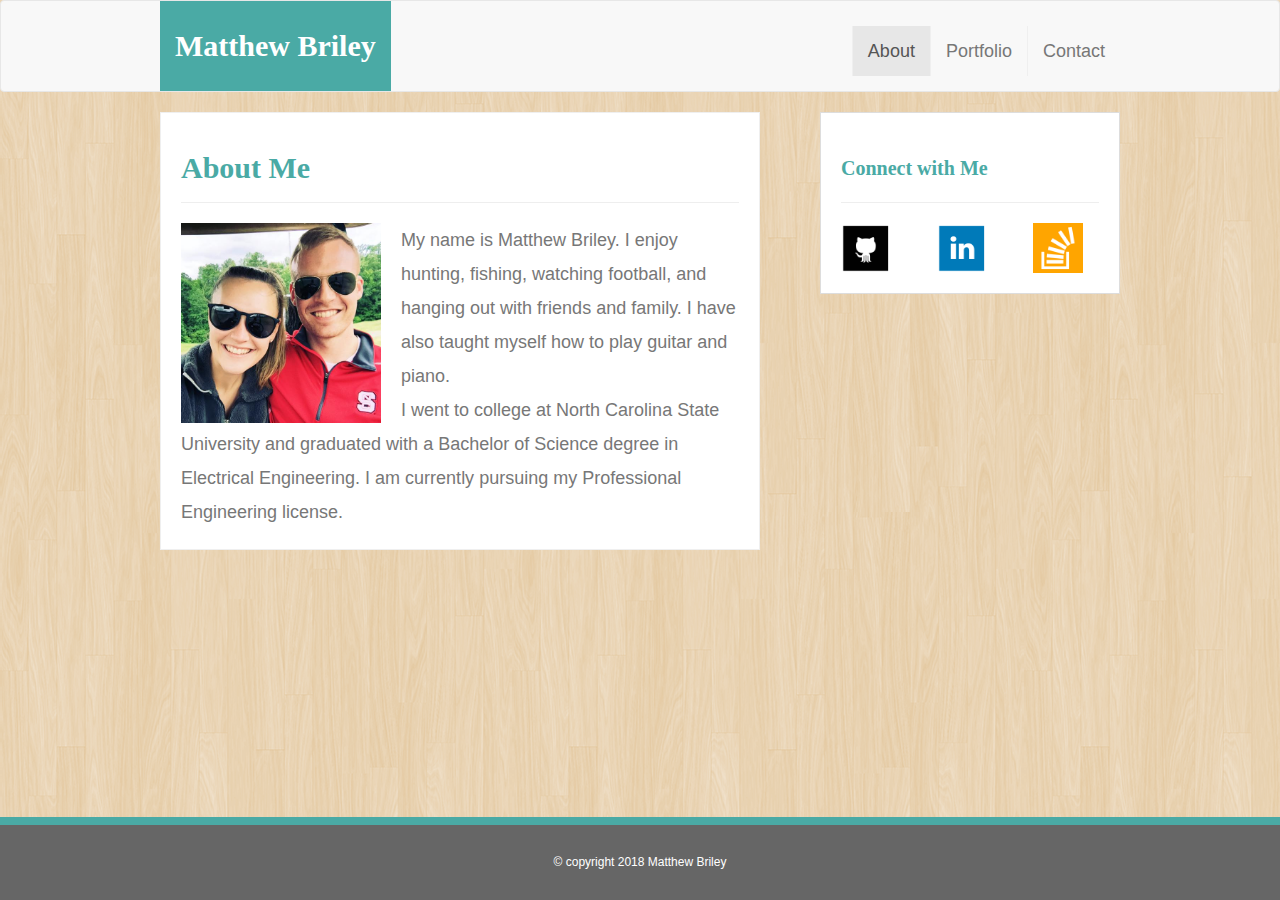
<file: index.html>
<!DOCTYPE html>
<html lang="en">
<head>
    <meta charset="UTF-8">
    <meta name="viewport" content="width=device-width, initial-scale=1.0">
    <meta http-equiv="X-UA-Compatible" content="ie=edge">
    <title>Document</title>
    <link rel="stylesheet" href="https://maxcdn.bootstrapcdn.com/bootstrap/3.3.6/css/bootstrap.min.css">
    <link rel="stylesheet" href="assets/css/style.css">
</head>

<body>

    <nav class="navbar navbar-default">
        <div class="container" id="topbar">
            <div class="navbar-header">
                <a class="navbar-brand" id="home" href="index.html">Matthew Briley</a>
            </div>
            <ul class="nav navbar-nav navbar-right">
                <li class="active">
                    <a class="nav-link" href="index.html">About</a>
                </li>
                <li>
                    <a class="nav-link" href="portfolio.html">Portfolio</a>
                </li>
                <li>
                    <a class="nav-link" href="contact.html">Contact</a>
                </li>
            </ul>
        </div>
    </nav>
    
    <div class="container mbody">
        <div class="row">

            <!-- Main Content -->
            <div class="col-md-8 col-sm-12 col-xs-12" id="main-box">
                <div class="page-header">
                    <h1 class="box-head">
                        About Me
                    </h1>
                </div>
                <span class="border-bottom"></span>
                <div class="row">
                    <div class="col-md-12">
                        <img class="pull-left" src="assets/images/me.jpg" id="mypic">
                        My name is Matthew Briley. I enjoy hunting, fishing, watching football, and hanging out with friends and family. I have
                        also taught myself how to play guitar and piano.
                        <br>
                        I went to college at North Carolina State University and graduated with
                        a Bachelor of Science degree in Electrical Engineering. I am currently pursuing my Professional Engineering license.
                    </div>
                </div>
            </div>

            <!-- Sidebar -->
            <div class="col-md-4 col-sm-12 col-xs-12" id="sidebar">
                <div class="page-header">
                    <h3 class="sidebar-head">
                        Connect with Me
                    </h3>
                </div>

                <div class="row">
                    <div class="col-md-4 col-sm-4 col-xs-4">
                        <!-- Github -->
                        <a href="https://github.com/mcbriley">
                            <img class="sm" src="assets/images/github.png" alt="Github">
                        </a>
                    </div>
                    <div class="col-md-4 col-sm-4 col-xs-4">
                        <!-- LinkedIn -->
                        <a href="https://www.linkedin.com/in/mcbriley/">
                            <img class="sm" src="assets/images/linkedin.png" alt="LinkedIn">
                        </a>
                    </div>
                    <div class="col-md-4 col-sm-4 col-xs-4">
                        <!-- StackOverflow -->
                        <a href="https://stackoverflow.com/users/9028912/matthew-briley">
                            <img class="sm" src="assets/images/stackoverflow.png" alt="StackOverflow">
                        </a>
                    </div>
                </div>
            </div>

        </div>
    </div>

    <footer class="container-fluid">
        <div class="row">
            <div class="col-md-12">
                 &copy copyright 2018 Matthew Briley
            </div>
        </div>
    </footer>
</body>
</html>
</file>
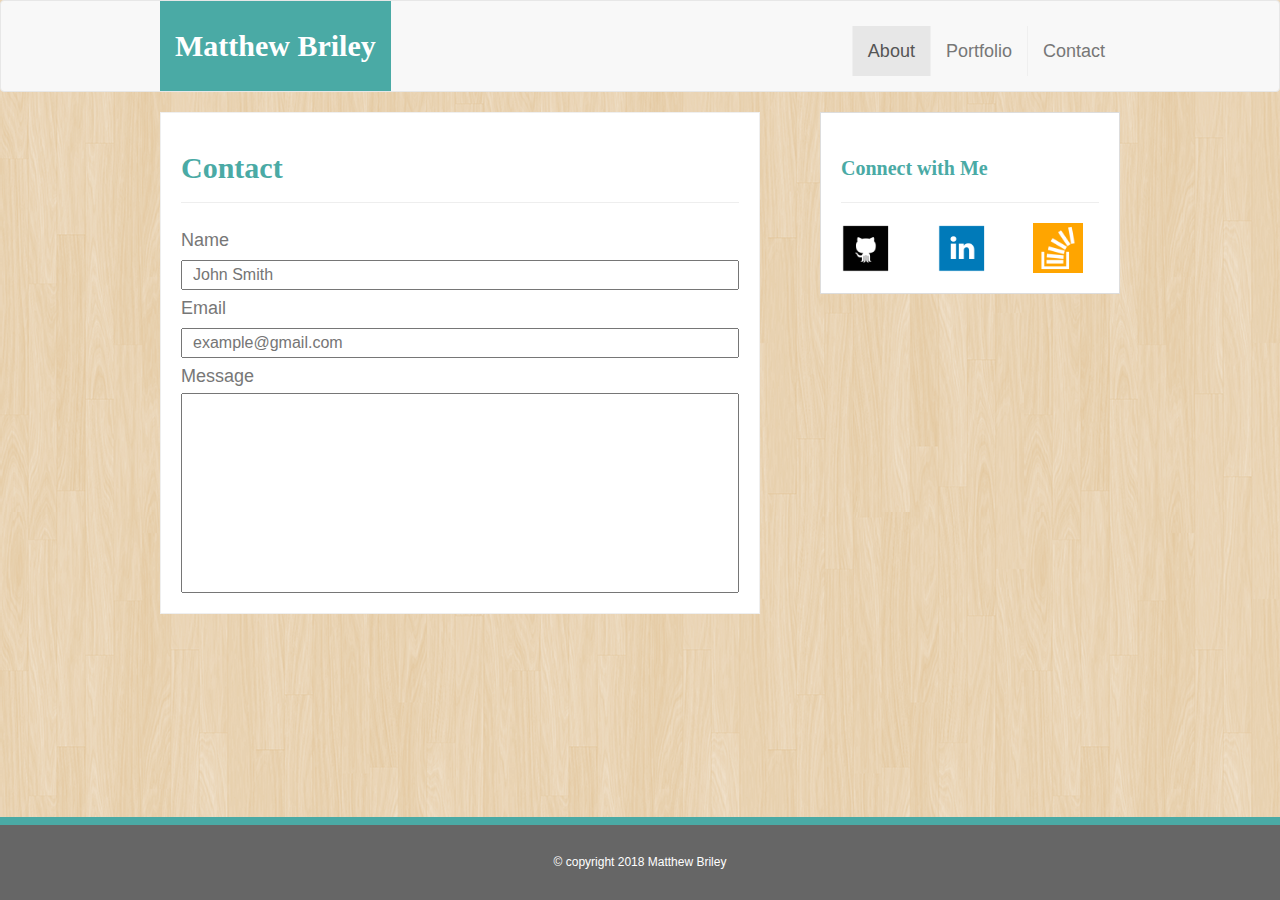
<file: contact.html>
<!DOCTYPE html>
<html lang="en">

<head>
    <meta charset="UTF-8">
    <meta name="viewport" content="width=device-width, initial-scale=1.0">
    <meta http-equiv="X-UA-Compatible" content="ie=edge">
    <title>Document</title>
    <link rel="stylesheet" href="https://maxcdn.bootstrapcdn.com/bootstrap/3.3.6/css/bootstrap.min.css">
    <link rel="stylesheet" href="assets/css/style.css">
</head>

<body>

    <nav class="navbar navbar-default">
        <div class="container" id="topbar">
            <div class="navbar-header">
                <a class="navbar-brand" id="home" href="index.html">Matthew Briley</a>
            </div>
            <ul class="nav navbar-nav navbar-right">
                <li class="active">
                    <a class="nav-link" href="index.html">About</a>
                </li>
                <li>
                    <a class="nav-link" href="portfolio.html">Portfolio</a>
                </li>
                <li>
                    <a class="nav-link" href="contact.html">Contact</a>
                </li>
            </ul>
        </div>
    </nav>

    <div class="container mbody">
        <div class="row">

            <!-- Main Content -->
            <div class="col-md-8 col-sm-12 col-xs-12" id="main-box">
                <div class="page-header">
                    <h1 class="box-head">
                        Contact
                    </h1>
                </div>
                <span class="border-bottom"></span>
                <div class="row">
                    <div class="col-md-12">
                        <form>
                            Name
                            <br>
                            <input class="input" type="text" placeholder="John Smith">
                            <br> Email
                            <br>
                            <input class="input" type="text" placeholder="example@gmail.com">
                            <br> Message
                            <br>
                            <input class="message" type="text" name="">
                        </form>
                    </div>
                </div>
            </div>

            <!-- Sidebar -->
            <div class="col-md-4 col-sm-12 col-xs-12" id="sidebar">
                <div class="page-header">
                    <h3 class="sidebar-head">
                        Connect with Me
                    </h3>
                </div>

                <div class="row">
                    <div class="col-md-4 col-sm-4 col-xs-4">
                        <!-- Github -->
                        <a href="https://github.com/mcbriley">
                            <img class="sm" src="assets/images/github.png" alt="Github">
                        </a>
                    </div>
                    <div class="col-md-4 col-sm-4 col-xs-4">
                        <!-- LinkedIn -->
                        <a href="https://www.linkedin.com/in/mcbriley/">
                            <img class="sm" src="assets/images/linkedin.png" alt="LinkedIn">
                        </a>
                    </div>
                    <div class="col-md-4 col-sm-4 col-xs-4">
                        <!-- StackOverflow -->
                        <a href="https://stackoverflow.com/users/9028912/matthew-briley">
                            <img class="sm" src="assets/images/stackoverflow.png" alt="StackOverflow">
                        </a>
                    </div>
                </div>
            </div>

        </div>
    </div>

    <footer class="container-fluid">
        <div class="row">
            <div class="col-md-12">
                &copy copyright 2018 Matthew Briley
            </div>
        </div>
    </footer>
</body>

</html>
</file>
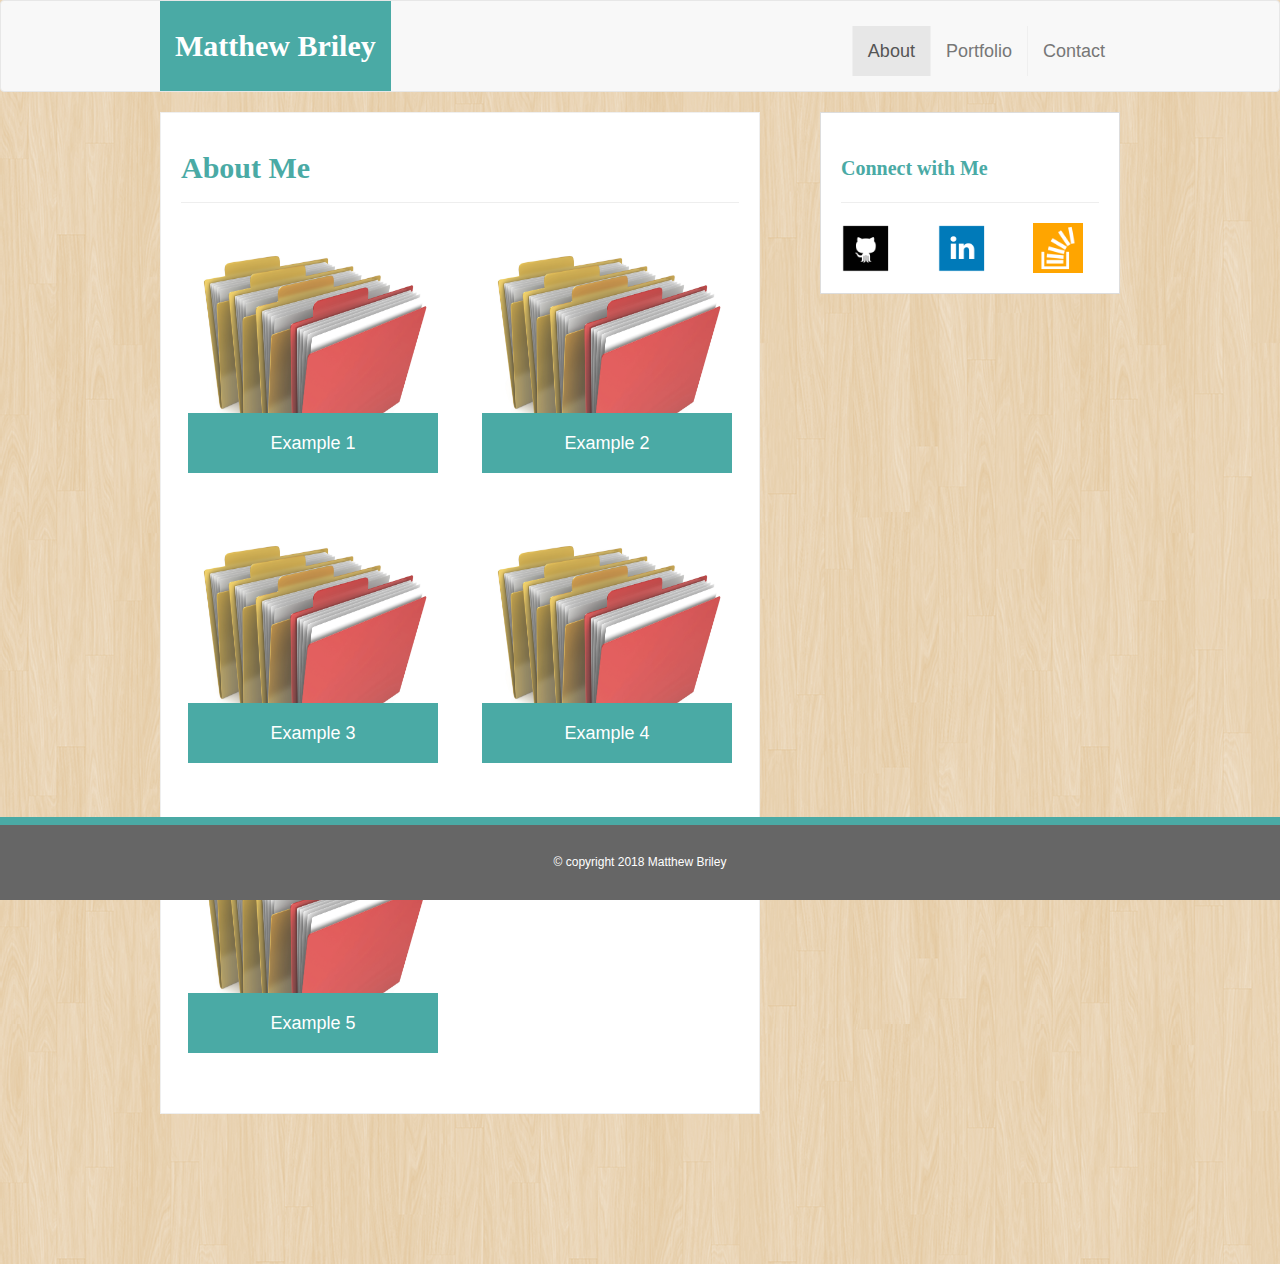
<file: portfolio.html>
<!DOCTYPE html>
<html lang="en">

<head>
    <meta charset="UTF-8">
    <meta name="viewport" content="width=device-width, initial-scale=1.0">
    <meta http-equiv="X-UA-Compatible" content="ie=edge">
    <title>Document</title>
    <link rel="stylesheet" href="https://maxcdn.bootstrapcdn.com/bootstrap/3.3.6/css/bootstrap.min.css">
    <link rel="stylesheet" href="assets/css/style.css">
</head>

<body>

    <nav class="navbar navbar-default">
        <div class="container" id="topbar">
            <div class="navbar-header">
                <a class="navbar-brand" id="home" href="index.html">Matthew Briley</a>
            </div>
            <ul class="nav navbar-nav navbar-right">
                <li class="active">
                    <a class="nav-link" href="index.html">About</a>
                </li>
                <li>
                    <a class="nav-link" href="portfolio.html">Portfolio</a>
                </li>
                <li>
                    <a class="nav-link" href="contact.html">Contact</a>
                </li>
            </ul>
        </div>
    </nav>

    <div class="container mbody">
        <div class="row">

            <!-- Main Content -->
            <div class="col-md-8 col-sm-12 col-xs-12" id="main-box">
                <div class="page-header">
                    <h1 class="box-head">
                        About Me
                    </h1>
                </div>
                <span class="border-bottom"></span>
                <div class="row">

                    <div class="col-md-6 col-sm-12 col-xs-12">
                        <div class="gallery">
                            <img class="gallery-img" src="assets/images/portfolio.jpg" alt="example">
                        
                            <h4>
                                Example 1
                            </h4>
                        </div>
                    </div>

                    <div class="col-md-6 col-sm-12 col-xs-12">
                        <div class="gallery">
                            <img class="gallery-img" src="assets/images/portfolio.jpg" alt="example">
                        
                            <h4>
                                Example 2
                            </h4>
                        </div>
                    </div>
                </div>
                
                <div class="row">

                    <div class="col-md-6 col-sm-12 col-xs-12">
                        <div class="gallery">
                            <img class="gallery-img" src="assets/images/portfolio.jpg" alt="example">
                        
                            <h4>
                                Example 3
                            </h4>
                        </div>
                    </div>
                    <div class="col-md-6 col-sm-12 col-xs-12">
                        <div class="gallery">
                            <img class="gallery-img" src="assets/images/portfolio.jpg" alt="example">
                        
                            <h4>
                                Example 4
                            </h4>
                        </div>
                    </div>
                </div>
                        
                <div class="row">
                    <div class="col-md-6 col-sm-12 col-xs-12">
                        <div class="gallery">
                            <img class="gallery-img" src="assets/images/portfolio.jpg" alt="example">
                        
                            <h4>
                                Example 5
                            </h4>
                        </div>
                    </div>
                </div>
            </div>

            <!-- Sidebar -->
            <div class="col-md-4 col-sm-12 col-xs-12" id="sidebar">
                <div class="page-header">
                    <h3 class="sidebar-head">
                        Connect with Me
                    </h3>
                </div>
            
                <div class="row">
                    <div class="col-md-4 col-sm-4 col-xs-4">
                        <!-- Github -->
                        <a href="https://github.com/mcbriley">
                            <img class="sm" src="assets/images/github.png" alt="Github">
                        </a>
                    </div>
                    <div class="col-md-4 col-sm-4 col-xs-4">
                        <!-- LinkedIn -->
                        <a href="https://www.linkedin.com/in/mcbriley/">
                            <img class="sm" src="assets/images/linkedin.png" alt="LinkedIn">
                        </a>
                    </div>
                    <div class="col-md-4 col-sm-4 col-xs-4">
                        <!-- StackOverflow -->
                        <a href="https://stackoverflow.com/users/9028912/matthew-briley">
                            <img class="sm" src="assets/images/stackoverflow.png" alt="StackOverflow">
                        </a>
                    </div>
                </div>
            </div>
        </div>
    </div>
  

    <footer class="container-fluid">
        <div class="row">
            <div class="col-md-12">
                &copy copyright 2018 Matthew Briley
            </div>
        </div>
    </footer>
</body>

</html>
</file>
<file: assets/css/style.css>
body{
    background: url(../images/retina_wood.png);
    font-family: Arial, "Helvetica Neue", Helvetica, sans-serif;
    font-size: 18px;
    line-height: 34px;
    color: #777;
}

#mypic{
    width:200px;
    height:200px;
    margin-right: 20px;
}

#home{
    background: #4aaaa5;
    height: 90px;
    color: white;
    font-family: Georgia, 'Times New Roman', Times, serif;
    font-size: 30px;
    font-weight: 700;
    line-height: 60px;
    text-align: center;
}

#topbar{
    width: 100%;
    max-width: 960px;
    margin: 0 auto;
}

.nav-link{
    color: #999;
    border-left: 1px solid #efefef;
    margin-top: 25px;
}

.mbody{
    width: 100%;
    max-width: 960px;
    margin: 0 auto 130px;
}

.padding{
    padding:0 10px 0 10px;
}

#main-box{
    border: 1px solid #efefef;
    padding: 0 20px 20px 20px;
    background: white;
    margin-bottom: 20px;
    max-width: 600px;
    margin-right: 60px;
}

.box-head{
    font-family: Georgia, Times, "Times New Roman", serif;
    font-weight: 700;
    color: #4aaaa5;
    font-size: 30px;
    line-height: 30px;
}

#sidebar{
    border: 1px solid #ddd;
    padding: 0 20px 20px 20px;
    background: white;
    max-width: 300px;
}

.sidebar-head{
    font-family: Georgia, Times, "Times New Roman", serif;
    font-weight: 700;
    color: #4aaaa5;
    font-size: 20px;
    line-height: 30px;
}

.sm{
    width: 50px;
    height: 50px;
}

footer{
    text-align: center;
    background: #666;
    border-top: 8px solid #4aaaa5;
    width: 100%;
    z-index: 99;
    font-size: 12px;
    color: #fff;
    position: fixed;
    line-height: 35px;
    bottom: 0px;
    padding: 20px 0 20px 0;
}
.input{
    width: 100%;
    line-height: 24px;
    font-size: 16px;
    padding-left: 10px;
}

input placeholder{
    opacity: .6;
}

.message{
    width: 100%;
    height: 200px;
    line-height: 24px;
    font-size: 16px;
}

.gallery-img{
    width: 250px;
    height: 250px;
    opacity: .8;
}

.gallery-img:hover{
    opacity: 1;
}

.gallery{
    position: relative;
    width: 250px;
    margin: 20px auto;
    overflow: auto;
}

h4{
    position: absolute;
    bottom: 20px;
    width: 100%;
    padding: 15px;
    margin-bottom: 0;
    font-weight: 300;
    line-height: 30px;
    color: #fff;
    text-align: center;
    background: #4aaaa5;
}
</file>
